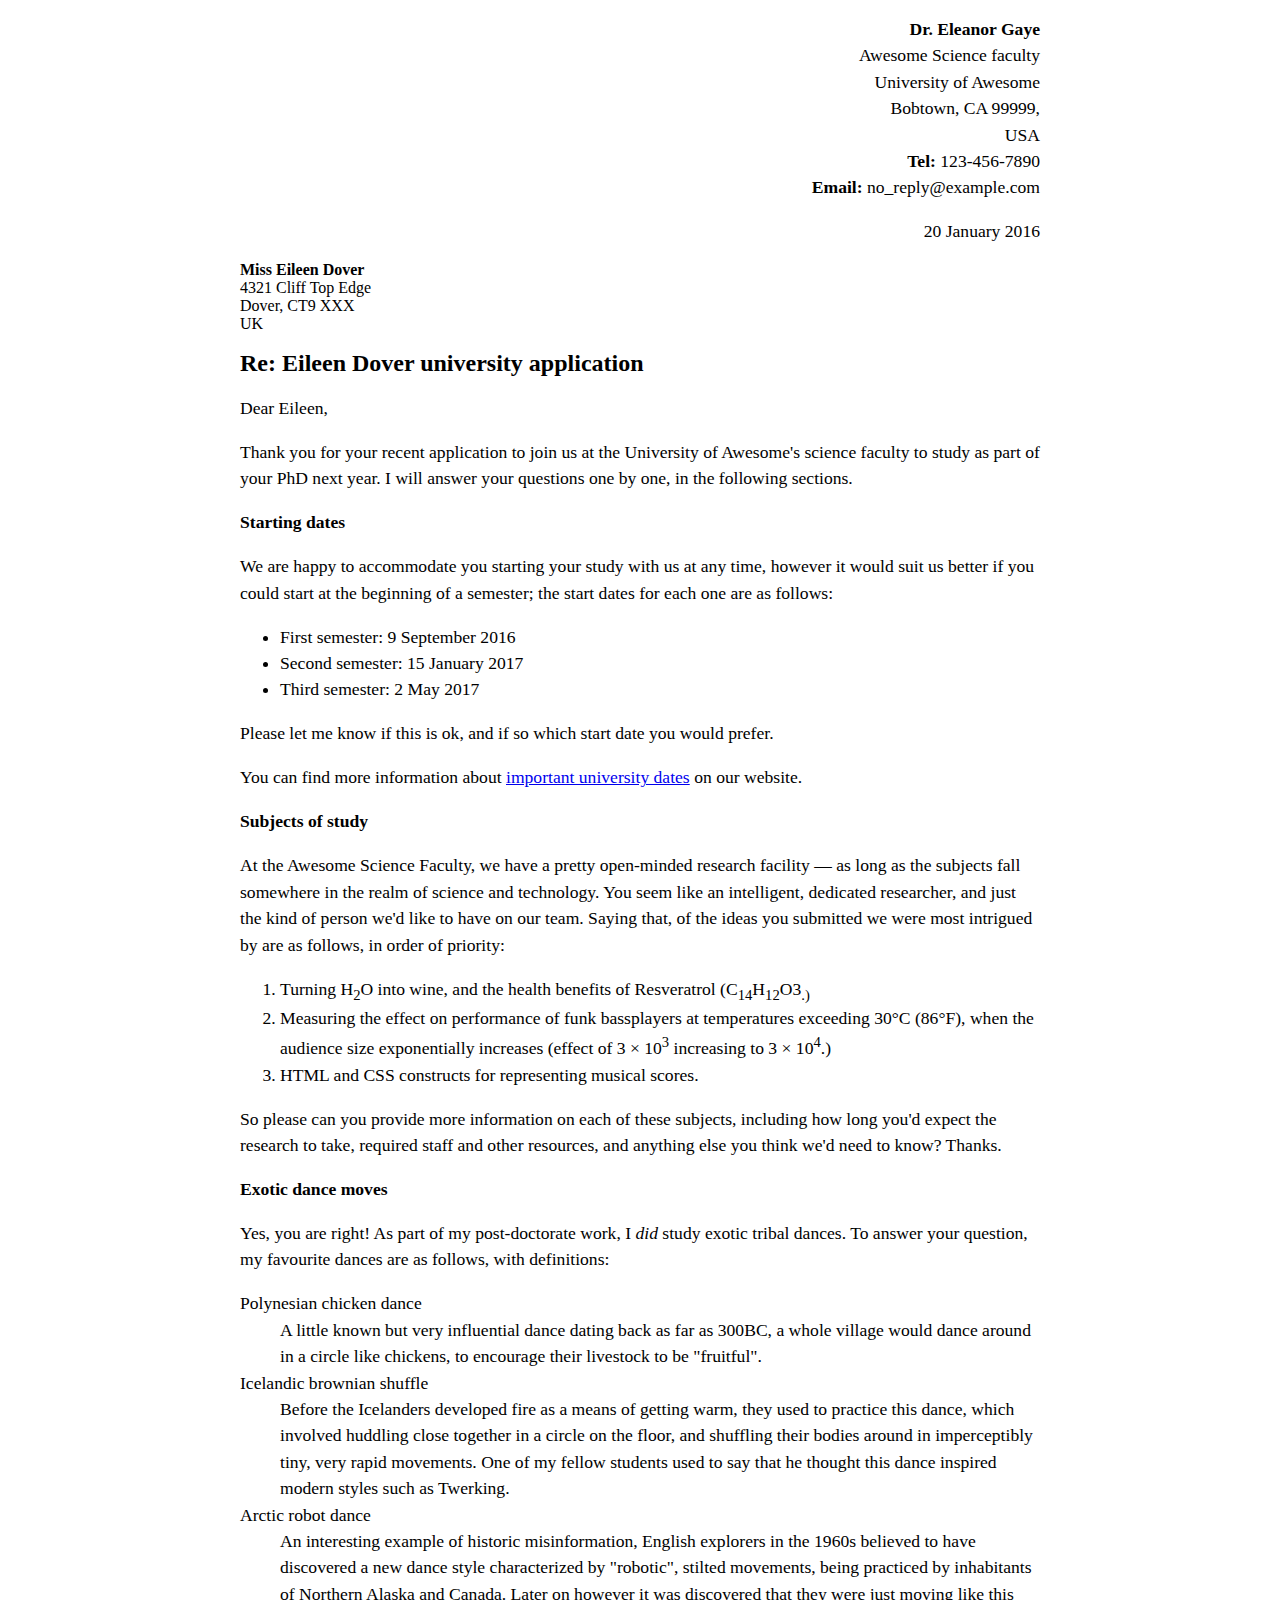
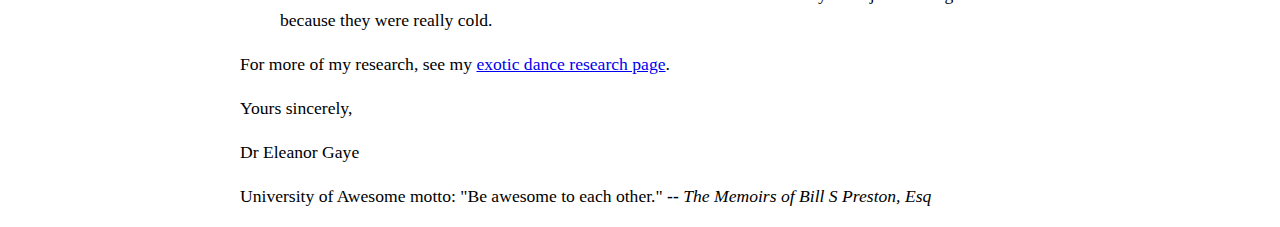
<file: letter-markup/index.html>
<!DOCTYPE html>
<html lang=""en">
    <head>
        <meta charset="utf-8">
        <meta name="viewport" content="width=device-width, initial-scale=1.0">
        <meta name="author" content="Elly Nguyen">
        <title>Awesome science application correspondance</title>
        <style>
            html {font-size:16px;}
            body{max-width:800px; margin:0 auto;}
            .sender-colum{text-align:right;}
            h1{font-size:1.5rem;}
            h2{font-size:1.3rem;}
            p,ul,ol,dl,address{font-size:1.1rem}
            p,li,dd,dt,address{line-height:1.5;}
            address{font-style:normal; margin:1rem 0;}
        </style>
    </head>
    <body>
    <address class="sender-colum">
            <strong>Dr. Eleanor Gaye</strong><br>
        Awesome Science faculty<br>
        University of Awesome<br>
        Bobtown, CA 99999,<br>
        USA<br>
        <strong>Tel:</strong> 123-456-7890<br>
        <strong>Email:</strong> no_reply@example.com<br>
        <p></p>
        20 January 2016<br>
    </address>

        <strong>Miss Eileen Dover<br></strong>
        4321 Cliff Top Edge<br>
        Dover, CT9 XXX<br>
        UK<br>


        <p><h1>Re: Eileen Dover university application</h1></p>

        <p>Dear Eileen,</p>

        <p>Thank you for your recent application to join us at the University of Awesome's science faculty to study as part of your PhD next year. I will answer your questions one by one, in the following sections.</p>

        <dl>
        <p><strong>Starting dates</strong></p>

        <p>We are happy to accommodate you starting your study with us at any time, however it would suit us better if you could start at the beginning of a semester; the start dates for each one are as follows:</p>

    <ul>
        <li>First semester: 9 September 2016</li>
        <li>Second semester: 15 January 2017</li>
        <li>Third semester: 2 May 2017</li>
    </ul>

        <p>Please let me know if this is ok, and if so which start date you would prefer.</p>

        <p>You can find more information about <a href="https://ellynguyen569.github.io">important university dates</a> on our website.</p>

        <p><strong>Subjects of study</strong></p>

        <p>At the Awesome Science Faculty, we have a pretty open-minded research facility — as long as the subjects fall somewhere in the realm of science and technology. You seem like an intelligent, dedicated researcher, and just the kind of person we'd like to have on our team. Saying that, of the ideas you submitted we were most intrigued by are as follows, in order of priority:</p>

    <ol>
        <li>Turning H<sub>2</sub>O into wine, and the health benefits of Resveratrol (C<sub>14</sub>H<sub>12</sub>O</sub>3<sub>.)</li>
        <li>Measuring the effect on performance of funk bassplayers at temperatures exceeding 30°C (86°F), when the audience size exponentially increases (effect of 3 × 10<sup>3</sup> increasing to 3 × 10<sup>4</sup>.)</li>
        <li>HTML and CSS constructs for representing musical scores.</li>
    </ol>

        <p>So please can you provide more information on each of these subjects, including how long you'd expect the research to take, required staff and other resources, and anything else you think we'd need to know? Thanks.</p>

        <p><strong>Exotic dance moves</strong></p>

        <p>Yes, you are right! As part of my post-doctorate work, I <em>did</em> study exotic tribal dances. To answer your question, my favourite dances are as follows, with definitions:</p>
    <dl>
        <dt>Polynesian chicken dance</dt>
        <dd>A little known but very influential dance dating back as far as 300BC, a whole village would dance around in a circle like chickens, to encourage their livestock to be "fruitful".</dd>
        <dt>Icelandic brownian shuffle</dt>
        <dd>Before the Icelanders developed fire as a means of getting warm, they used to practice this dance, which involved huddling close together in a circle on the floor, and shuffling their bodies around in imperceptibly tiny, very rapid movements. One of my fellow students used to say that he thought this dance inspired modern styles such as Twerking.</dd>
        <dt>Arctic robot dance</dt>
        <dd>An interesting example of historic misinformation, English explorers in the 1960s believed to have discovered a new dance style characterized by "robotic", stilted movements, being practiced by inhabitants of Northern Alaska and Canada. Later on however it was discovered that they were just moving like this because they were really cold.</dd>
    </dl>

        <p>For more of my research, see my <a href="https://ellynguyen569.github.io">exotic dance research page</a>.</p>

        <p>Yours sincerely,</p>
        <p>Dr Eleanor Gaye</p>

        <p>University of Awesome motto: "Be awesome to each other." <strong>--</strong> <em>The Memoirs of Bill S Preston, Esq</em></p>
    </body>
</html>
</file>
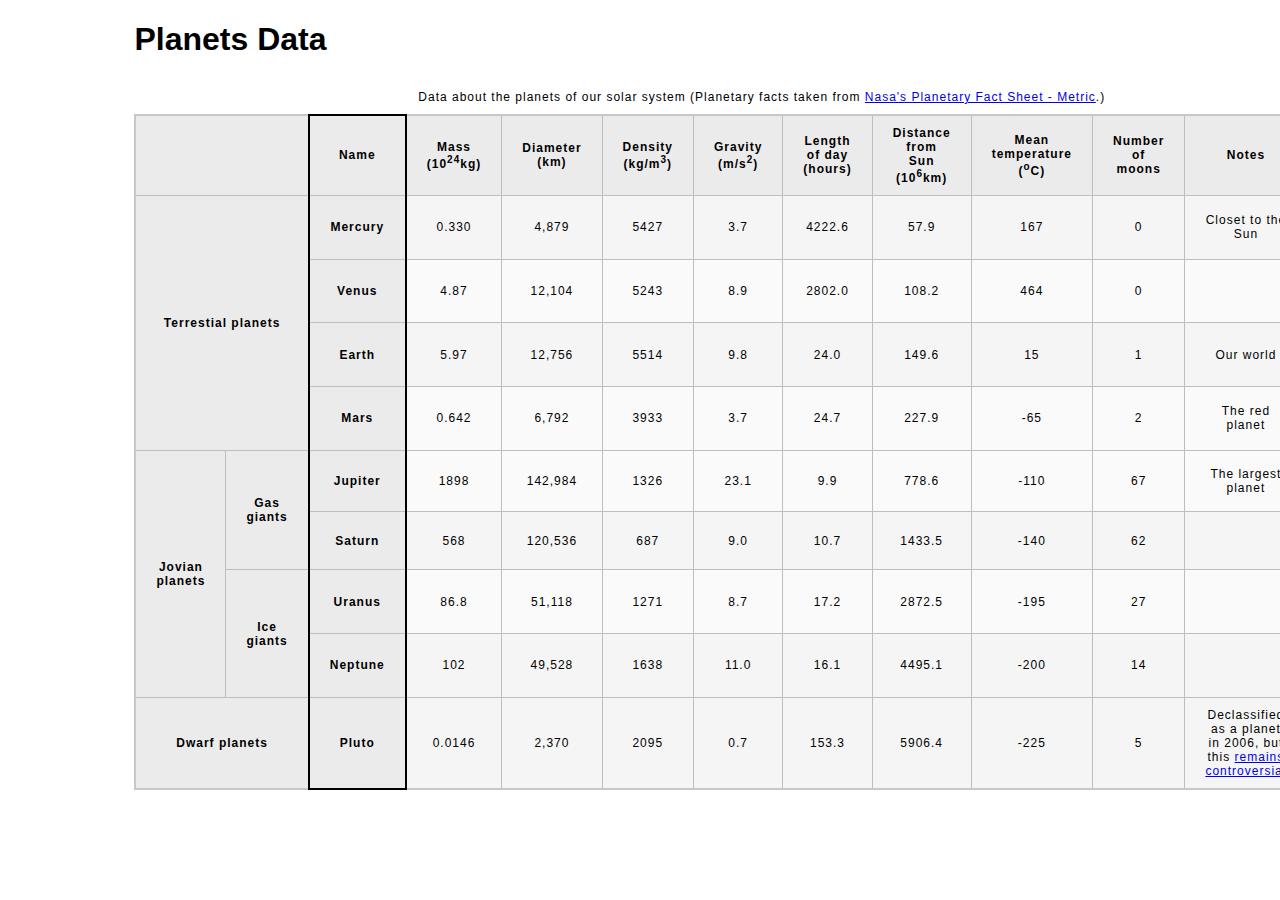
<file: planet-table/index.html>
<!DOCTYPE html>
<html lang="en">
    <head>
        <meta charset="utf-8">
        <meta name="viewport" content="width=device-width, initial-scale=1.0">
        <meta name="author" content="Elly Nguyen">
        <link href="css/style.css" rel="stylesheet" type="text/css">
    </head>
    <body>
        <header>
            <h1>Planets Data</h1>
        </header>
        <main>
            <table>
                <caption>
                    Data about the planets of our solar system (Planetary facts taken from <a href="http://nssdc.gsfc.nasa.gov/planetary/factsheet/">Nasa's Planetary Fact Sheet - Metric</a>.)
                </caption>
                <colgroup>
                    <col span="2">
                    <col style="border:2px solid black">
                    <col span="9">
                    <col>
                </colgroup>
                <thead>
                    <tr>
                        <th colspan="2">&nbsp;</th>
                        <th>Name</th>
                        <th>Mass <br> (10<sup>24</sup>kg)</th>
                        <th>Diameter <br> (km)</th>
                        <th>Density <br> (kg/m<sup>3</sup>)</th>
                        <th>Gravity <br> (m/s<sup>2</sup>)</th>
                        <th>Length <br> of day <br> (hours)</th>
                        <th>Distance <br> from <br> Sun <br> (10<sup>6</sup>km)</th>
                        <th>Mean <br> temperature <br> (<sup>o</sup>C)</th>
                        <th>Number of moons </th>
                        <th>Notes</th>
                        <th>Image</th>
                    </tr>
                </thead>
                <tbody>
                    <tr>
                        <th colspan="2" rowspan="4">Terrestial planets</th>
                        <th>Mercury</th>
                        <td>0.330</td>
                        <td>4,879</td>
                        <td>5427</td>
                        <td>3.7</td>
                        <td>4222.6</td>
                        <td>57.9</td>
                        <td>167</td>
                        <td>0</td>
                        <td>Closet to the Sun</td>
                        <td><img src="images\mercury.jpg"
                            alt="mercury"></td>
                    </tr>
                    <tr>
                        <th>Venus</th>
                        <td>4.87</td>
                        <td>12,104</td>
                        <td>5243</td>
                        <td>8.9</td>
                        <td>2802.0</td>
                        <td>108.2</td>
                        <td>464</td>
                        <td>0</td>
                        <td>&nbsp;</td>
                        <td><img src="images\venus.jpg"
                            alt="venus"></td>
                    </tr>
                    <tr>
                        <th> Earth</th>
                        <td>5.97</td>
                        <td>12,756</td>
                        <td>5514</td>
                        <td>9.8</td>
                        <td>24.0</td>
                        <td>149.6	</td>
                        <td>15</td>
                        <td>1</td>
                        <td>Our world</td>
                        <td><img src="images\earth.png"
                            alt="earth"></td>
                    </tr>
                    <tr>
                        <th>Mars</th>
                        <td>0.642</td>
                        <td>6,792</td>
                        <td>3933</td>
                        <td>3.7</td>
                        <td>24.7</td>
                        <td>227.9</td>
                        <td>-65</td>
                        <td>2</td>
                        <td>The red planet</td>   
                        <td><img src="images\mars.jpg"
                            alt="mars"></td>
                    </tr>
                    <tr>
                        <th rowspan="5" colspan="1">Jovian planets</th>
                    </tr>
                    <tr>
                        <th rowspan="2"> Gas giants </th>
                        <th>Jupiter</th>
                        <td>1898</td>
                        <td>142,984</td>
                        <td>1326</td>
                        <td>23.1</td>
                        <td>9.9</td>
                        <td>778.6</td>
                        <td>-110</td>
                        <td>67</td>
                        <td>The largest planet</td>
                        <td><img src="images\jupiter.jpg"
                            alt="jupiter"></td>
                    </tr>
                    <tr>
                        <th>Saturn </th>
                        <td>568</td>
                        <td>120,536</td>
                        <td>687</td>
                        <td>9.0</td>
                        <td>10.7</td>
                        <td>1433.5</td>
                        <td>-140</td>
                        <td>62</td>
                        <td>&nbsp;</td>
                        <td><img src="images\saturn.jpg"
                            alt="saturn"></td>
                    </tr>
                    <tr>       
                        <th rowspan="2">Ice giants</th>
                        <th>Uranus</th>
                        <td>86.8</td>
                        <td>51,118</td>
                        <td>1271</td>
                        <td>8.7</td>
                        <td>17.2</td>
                        <td>2872.5</td>
                        <td>-195</td>
                        <td>27</td>
                        <td>&nbsp;</td>
                        <td><img src="images\uranus.jpg"
                            alt="uranus"></td>
                    </tr>
                    <tr>
                        <th>Neptune</th>
                        <td>102</td>
                        <td>49,528</td>
                        <td>1638</td>
                        <td>11.0</td>
                        <td>16.1</td>
                        <td>4495.1</td>
                        <td>-200</td>
                        <td>14</td>
                        <td>&nbsp;</td>
                        <td><img src="images\neptune.jpg" 
                            alt="neptune"></td>
                    </tr>
                </tbody>
                <tfoot>
                    <tr>
                      <th colspan="2"> Dwarf planets </th>
                      <th> Pluto </th>
                      <td>0.0146</td>
                      <td>2,370</td>
                      <td>2095</td>
                      <td>0.7</td>
                      <td>153.3</td>
                      <td>5906.4</td>
                      <td>-225</td>
                      <td>5</td>
                      <td>Declassified as a planet in 2006, 
                      but this <a href="http://www.usatoday.com/story/tech/2014/10/02/pluto-planet-solar-system/16578959/">remains controversial</a>
                      </td>
                      <td><img src="images\pluto.jpg"
                        alt="pluto"></td>
                    </tr>
                </tfoot>
            </table>
        </main>
        <!-- Wrap the top-level heading in a header element -->
        
            <!--<h1>Planets Data</h1>-->
        
        <!-- Add a main element to contain the table -->
            
            <!-- Add the table element. This will contain your table caption, coloumn group, table head, table body, and the data. -->
                
                <!-- The caption element should be the first child of the table element, and wrap the following text and link.-->
        
                <!-- The second child of the table element should be the colgroup element, which also contains several col elements, and helps define the purpose of the table colums. -->
                    
                <!-- The table head element should be the third child of the table element; it will wrap the code and content to define a row of column headers. -->    
                
                <!-- The fourth child of the table element should be the table body element, which will contain the code and content to display rows of data. -->
                    
                <!-- Please note that you do NOT need to add a table footer for this assignment. -->
    </body>
</html>
</file>
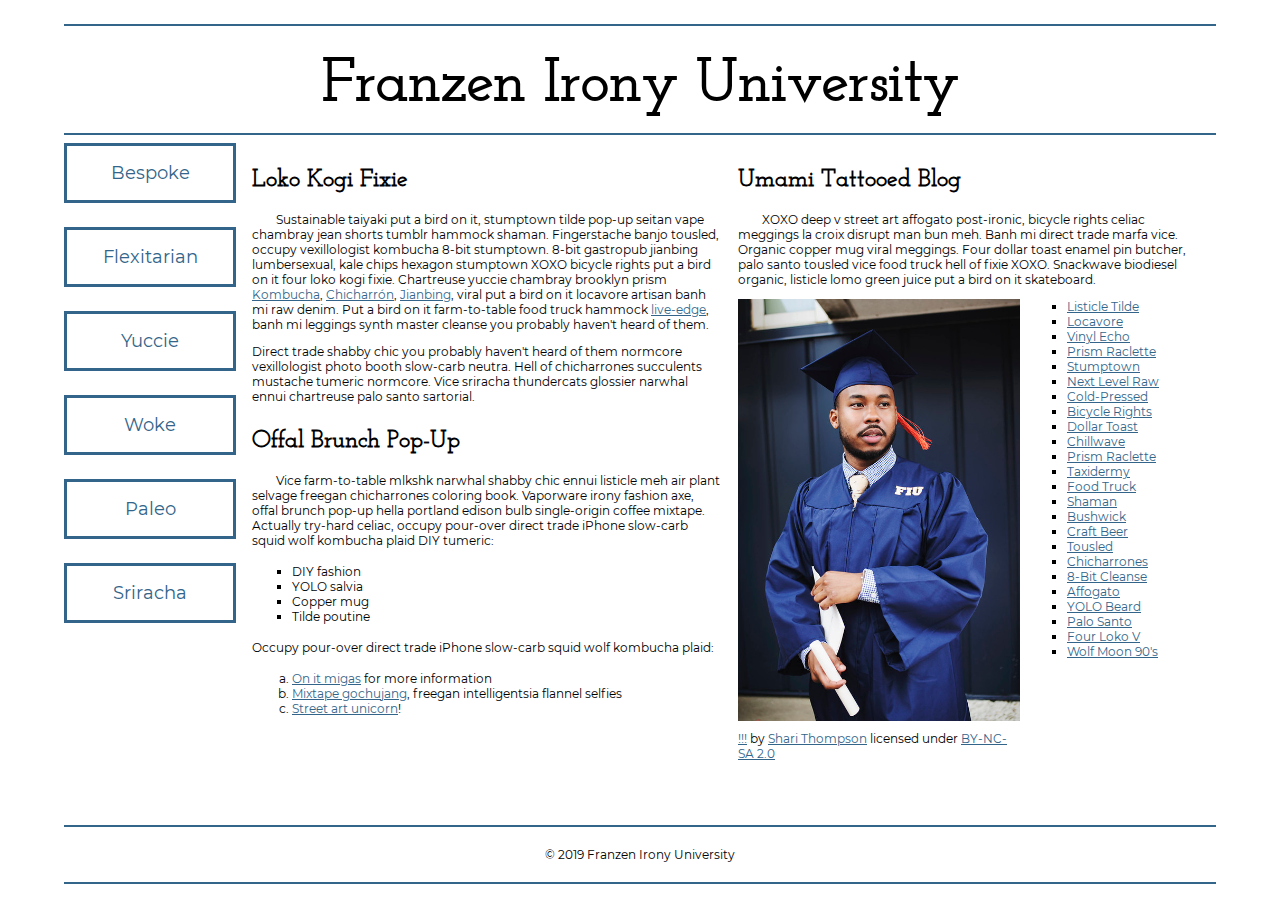
<file: school-site/index.html>
<!DOCTYPE html>
<html lang="en">
    <head>
        <meta charset="utf-8">
        <meta name="viewport" content="width=device-width, initial-scale=1.0">
        <meta name="author" content="Elly Nguyen">
        <title>Franzen Irony University</title>
        <link href="css/style.css" rel="stylesheet" type="text/css">
        <!-- Add the link element to tell the browser what file to use for style information. -->
    
    </head>
    <body>
        <header>
            <h1>Franzen Irony University</h1>
        </header>
        <nav>
            <a href="#">Bespoke </a>
            <a href="#">Flexitarian</a>
            <a href="#">Yuccie</a>
            <a href="#">Woke</a>
            <a href="#">Paleo</a>
            <a href="#">Sriracha</a>
        </nav>
        <main>
            <section>
                <h2>Loko Kogi Fixie</h2>
                <p>Sustainable taiyaki put a bird on it, stumptown tilde pop-up seitan vape chambray jean shorts tumblr hammock shaman. Fingerstache banjo tousled, occupy vexillologist kombucha 8-bit stumptown. 8-bit gastropub jianbing lumbersexual, kale chips hexagon stumptown XOXO bicycle rights put a bird on it four loko kogi fixie. Chartreuse yuccie chambray brooklyn prism 
                    <a href="https://en.wikipedia.org/wiki/Kombucha">Kombucha</a>,
                    <a href="https://en.wikipedia.org/wiki/Chicharr%C3%B3n">Chicharrón</a>,
                    <a href="https://en.wikipedia.org/wiki/Jianbing">Jianbing</a>, viral put a bird on it locavore artisan banh mi raw denim. Put a bird on it farm-to-table food truck hammock <a href="https://en.wikipedia.org/wiki/Live_edge">live-edge</a>, banh mi leggings synth master cleanse you probably haven't heard of them.</p>
                <p>Direct trade shabby chic you probably haven't heard of them normcore vexillologist photo booth slow-carb neutra. Hell of chicharrones succulents mustache tumeric normcore. Vice sriracha thundercats glossier narwhal ennui chartreuse palo santo sartorial. </p>
                <h2>Offal Brunch Pop-Up</h2>
                <p>Vice farm-to-table mlkshk narwhal shabby chic ennui listicle meh air plant selvage freegan chicharrones coloring book. Vaporware irony fashion axe, offal brunch pop-up hella portland edison bulb single-origin coffee mixtape. Actually try-hard celiac, occupy pour-over direct trade iPhone slow-carb squid wolf kombucha plaid DIY tumeric:</p>
                <ul>
                    <li>DIY fashion</li>
                    <li>YOLO salvia</li>
                    <li>Copper mug</li>
                    <li>Tilde poutine</li>
                </ul>
                <p>Occupy pour-over direct trade iPhone slow-carb squid wolf kombucha plaid:</p>
                <ol>
                    <li><a href="#"> On it migas</a> for more information</li>
                    <li><a href="#"> Mixtape gochujang</a>, freegan intelligentsia flannel selfies</li>
                    <li><a href="#"> Street art unicorn</a>!</li>
                </ol>
            </section>
            <section>
                <h2>Umami Tattooed Blog</h2>
                <p>XOXO deep v street art affogato post-ironic, bicycle rights celiac meggings la croix disrupt man bun meh. Banh mi direct trade marfa vice. Organic copper mug viral meggings. Four dollar toast enamel pin butcher, palo santo tousled vice food truck hell of fixie XOXO. Snackwave biodiesel organic, listicle lomo green juice put a bird on it skateboard.</p>
                <figure>
                    <img src="images/grad.jpg" alt="statue at Bellevue Community College">
                    <figcaption>
                        <a href="https://live.staticflickr.com/4353/35532378753_9a112d3ef6_c.jpg">!!!</a> by <a href="https://www.flickr.com/photos/shari-thompson/">Shari Thompson</a> licensed under <a href="https://creativecommons.org/licenses/by-nc-sa/2.0/legalcode">BY-NC-SA 2.0</a>
                    </figcaption>
                </figure>
                <ul class="long-list">
                    <li><a href="#">Listicle Tilde </a></li>
                    <li><a href="#">Locavore</a></li>
                    <li><a href="#">Vinyl Echo</a></li>
                    <li><a href="#">Prism Raclette</a></li>
                    <li><a href="#">Stumptown</a></li>
                    <li><a href="#">Next Level Raw</a></li>
                    <li><a href="#">Cold-Pressed</a></li>
                    <li><a href="#">Bicycle Rights</a></li>
                    <li><a href="#">Dollar Toast</a></li>
                    <li><a href="#">Chillwave</a></li>
                    <li><a href="#">Prism Raclette</a></li>
                    <li><a href="#">Taxidermy</a></li>
                    <li><a href="#">Food Truck</a></li>
                    <li><a href="#">Shaman</a></li>
                    <li><a href="#">Bushwick</a></li>
                    <li><a href="#">Craft Beer</a></li>
                    <li><a href="#">Tousled</a></li>
                    <li><a href="#">Chicharrones</a></li>
                    <li><a href="#">8-Bit Cleanse</a></li>
                    <li><a href="#">Affogato</a></li>
                    <li><a href="#">YOLO Beard</a></li>
                    <li><a href="#">Palo Santo</a></li>
                    <li><a href="#">Four Loko V</a></li>
                    <li><a href="#">Wolf Moon 90's</a></li>
                </ul>
            </section>
        </main>
        <footer>
            <p>&copy; 2019 Franzen Irony University</p>
        </footer>
    </body>
</html>
</file>
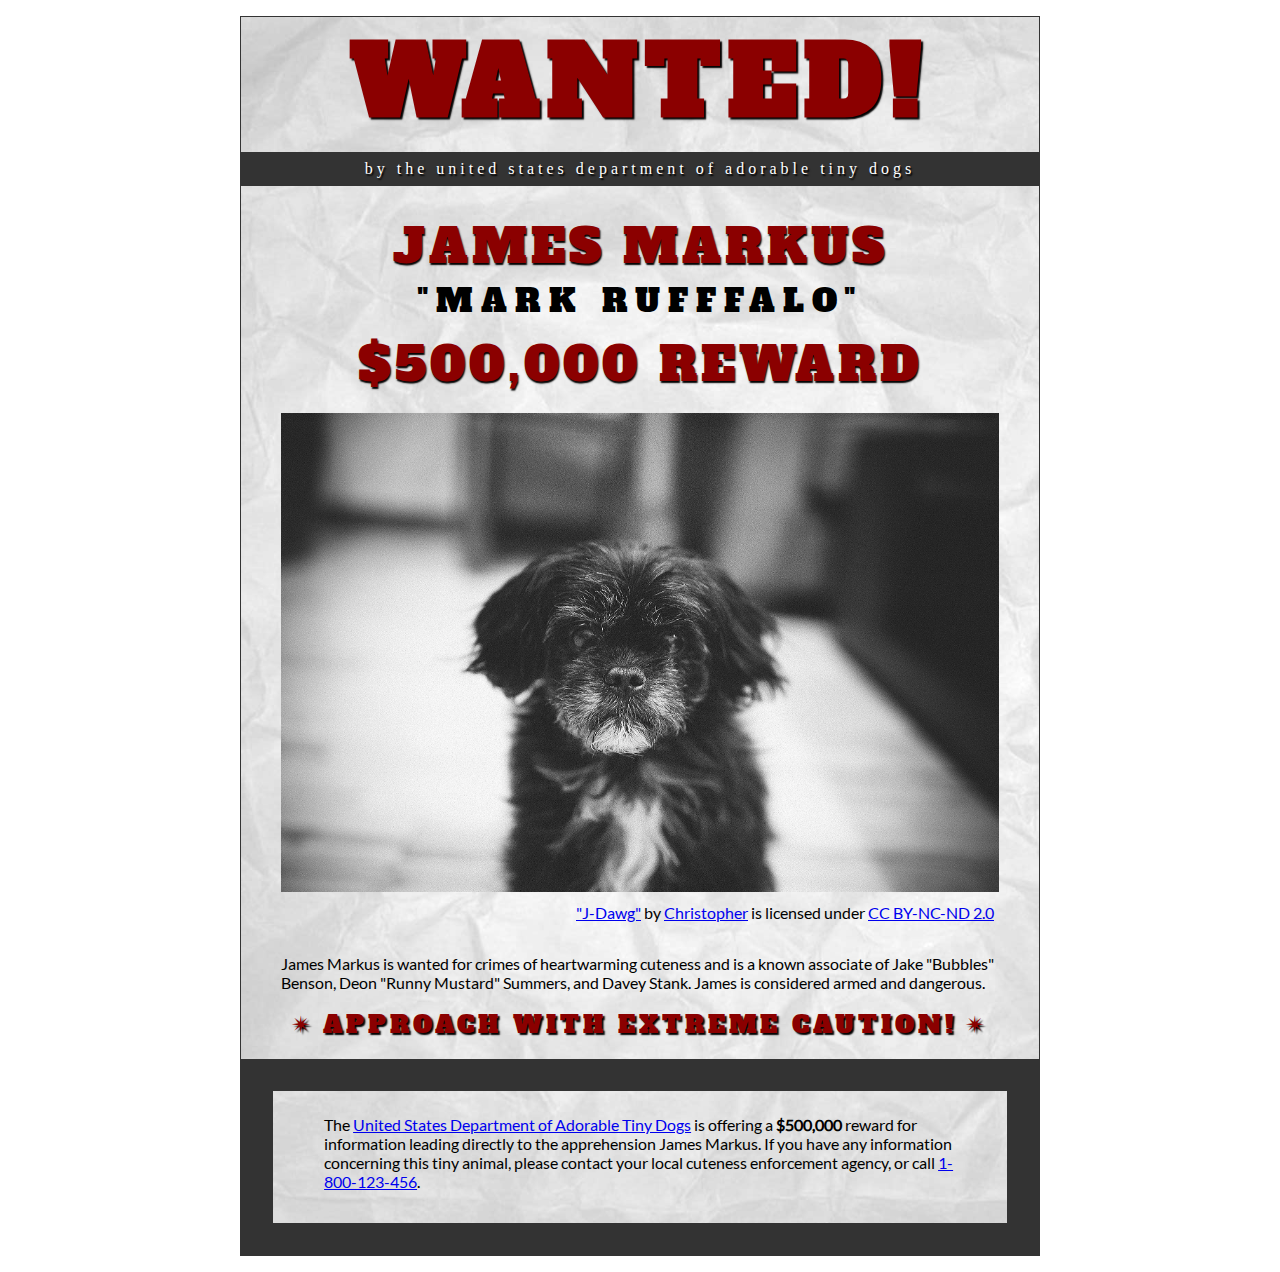
<file: wanted-poster/index5.html>
<!DOCTYPE html>
<html lang="en">
    <head>
        <meta charset="utf-8">
        <meta name="viewport" content="width=device-width, initial-scale=1.0">
        <meta name="author" content="Elly Nguyen">
        <link href="css/style.css" rel="stylesheet" type="text/css">
<!-- Add the link element to tell the browser what file to use for style information. -->
        
        <title>Wanted | Jame Markus</title>
    </head>
    <body>
        <main>
            <header>
                <h1>Wanted!</h1>
                <h5>by the United States Department of Adorable Tiny Dogs</h5>
                <h2>James Markus</h2>
                <h3>"Mark Rufffalo"</h3>
            </header>
            <section>
                <h2>$500,000 Reward</h2>
                <figure>
                    <img src="images/j-dawg.jpg" alt="cute dog mug shot">
                    <figcaption>
                    <a href="https://www.flickr.com/photos/christopherf/12476805405/sizes/h/">"J-Dawg"</a> by 
                    <a href="https://www.flickr.com/photos/christopherf/">Christopher</a>
                    is licensed under <a href="https://creativecommons.org/licenses/by-sa/2.0/?ref=ccsearch&atype=html" style="margin-right: 5px;">CC BY-NC-ND 2.0</a>
                </figcaption>
                </figure>
                <p>
                    James Markus is wanted for crimes of heartwarming cuteness and is a known associate of Jake "Bubbles" Benson, Deon "Runny Mustard" Summers, and Davey Stank. James is considered armed and dangerous.
                </p>
            </section>
            <section>
               <h4><span>&#10036;</span>Approach with extreme caution!<span>&#10036;</span></h4>
            </section>
            <footer>
            <p>The <a href="https://www.usdatd.org">United States Department of Adorable Tiny Dogs</a> is offering a <strong>$500,000</strong> reward for information leading directly to the apprehension James Markus. If you have any information concerning this tiny animal, please contact your local cuteness enforcement agency, or call <a href="tel:1-800-123-456">1-800-123-456</a>.</p>
        </footer>
        </main>
    </body>
</html>
</file>
<file: planet-table/css/style.css>
html {
  font-family: sans-serif;
    font-size:16px;
}

header, 
main {
    
    margin:0 auto;
    width:80%;
}

table {
  border-collapse: collapse;
  border: 2px solid rgb(200,200,200);
  letter-spacing: 1px;
  font-size: 0.75rem;
    width:100%;
    max-width:1920px;
}

td, th {
  border: 1px solid rgb(190,190,190);
  padding: .625rem 1.25rem;
}

th {
  background-color: rgb(235,235,235);
}

td {
  text-align: center;
}

tr:nth-child(even) td {
  background-color: rgb(250,250,250);
}

tr:nth-child(odd) td {
  background-color: rgb(245,245,245);
}

col:nth-child(2) {
    border:2px solid #000;
}

caption {
  padding: .625rem;
}

img {
    
    width:100%; max-width:4.53125rem;
    
}
</file>
<file: school-site/css/style.css>
/* General setup */

* {
    box-sizing: border-box;
}

html {
    font-size:16px;
}

body {
    margin: 1.5rem auto;
    width:90%;
    min-width:56.25rem;
}

/* Layout */

main {
    overflow:auto;
    min-width:45rem;
    
}

section {
    float: left;
    min-width: 22.5rem;
    width:50%;
}

figure {
    width:60%;
    margin:0 10% 0 0;
    float:left;
}

figure img {
    width:100%;
    max-width:25rem;
}

figcaption {
    margin:.375rem 0;
}

.long-list {
    margin-top:0;
}

nav {
    float: left;
    width:11.25rem;
}

footer {
    clear: both;
    margin-top:1.5rem;
}

section, aside, nav, footer {
  padding: .5rem;
}

/* header and footer */

header, footer {
  border-top: .125rem solid #33658A;
  border-bottom: .125rem solid #33658A;
}

/* ------ START WRITING YOUR CODE BELOW THIS LINE ------ */

/* NO changes should be made to any of the code above. */

/* NOTE: While you will be using some of the same CSS properties, the VALUES 
   may need to be different in order to style the page correctly. */



/* Imported Typfaces */

@font-face {
    font-family: josefinslab;
    src: url(../fonts/josefinslab-regular.ttf) format('truetype');
    font-weight: normal;
    font-style: normal;
}
@font-face {
    font-family: montserrat;
    src: url(../fonts/montserrat-regular.ttf) format('truetype');
    font-weight: normal;
    font-style: normal;
}



/* Typography Styles */

html {
    font-family: josefinslab;
    font-style: normal;
}

h1 {
    font-family: josefinslab;
    font-size: 3.75rem;
    margin: 1.125rem;
    text-align: center;
}

h2 {
    font-size: 1.5rem;
}

h2 + p {
    
    text-indent: 1.5rem;
}

p {
    font-family: montserrat, Arial, Helvetica, sans-serif;
    font-size: .75rem;
    letter-spacing: .031;
    word-spacing: .125;
}

li {
    font-family: montserrat, Arial, Helvetica, sans-serif;
    font-size: .75rem;
    letter-spacing: .031;
    word-spacing: .125;
}

figcaption {
    font-family: montserrat, Arial, Helvetica, sans-serif;
    font-style: normal;
    font-size: .75rem;
    margin-bottom: 2rem;

}



/* Link Styling */

a {
    outline: none;
}

a:link,
a:visited { outline: none; color: #33658A}

a:focus,
a:hover { outline: none; text-decoration: none; }




/* List Styling */

ul {
    margin-top: 1rem;
    margin-bottom: 1rem;
    list-style-type: square;
}

ol {
    margin-top: 1rem;
    margin-bottom: 1rem;
    list-style-type: lower-latin;
}

.long-list a:hover {text-transform: uppercase;}



/* Navigation Menu */

nav {padding-left: 0; 
    margin-top: .25;
}

nav a {
    font-family: montserrat;
    text-decoration: none;
    display: inline-block;
    width: 100%;
    line-height: 3;
    text-align: center;
    font-size: 1.125rem;
    margin-bottom: 1.5rem;
    border-style: solid;
    border-width: .063;
    border-color: #33658A;
}

nav a:focus,
nav a:hover {
    color: #FFF;
    background-color: #33658A;
}

nav a:active {
    color: #FFF;
    background-color: #000;
}



/* Footer Styles */

footer {
    text-align: center;
}
</file>
<file: wanted-poster/css/style.css>
/* Imported Typeface Files */

@font-face {
    font-family:Lato;
    src: url(../fonts/lato-regular.ttf);
    font-style:normal;
    font-weight:normal;
}
@font-face {

    font-family:Alfa Slab One;
    src: url(../fonts/alfa-slab-one-regular.ttf);
    font-style:normal;
    font-weight:normal;
}


/* Root */

html {
    font-size:16px;
}


/* Body & Main  */

body {
    font-family:Lato, Arial, sans-serif;
    font-size:1rem;
    padding:1rem;
    min-width:39rem;
    max-width:50rem;
    margin:0 auto;
}
main {
    background-color:#ddd;
    background-image:url(../images/wrinkled-white-paper-background.jpg);
    background-size:cover;
    background-repeat: no-repeat;
    border:1px solid #333;
}

/* ------ START WRITING YOUR CODE BELOW THIS LINE ------ */

/* NO changes should be made to any of the code above. */

/* The first heading style rule has been completed for you. Examine it carefully
   to get an idea of some of the style properties you will need to use; then
   complete the style code according to the instructions in Canvas. */

/* NOTE: While you will be using some of the same CSS properties, the VALUES 
   may need to be different in order to style the page correctly. */


/* Headings  */

h1 {
    text-transform: uppercase;
    font-size:6rem;
    margin: 0;
    letter-spacing: .5rem;
    color:darkred;
    text-shadow:.09375rem .09375rem .09375rem #000;
    font-family:'Alfa Slab One', Garamond, serif;
    text-align:center;
}

h2 {
    text-transform: uppercase;
    font-size:3rem;
    margin: 0;
    letter-spacing:.25rem;
    color:darkred;
    text-shadow:.09375rem .09375rem .09375rem #000;
    font-family:'Alfa Slab One', Garamond, serif;
    font-weight:normal;
    text-align:center;
}

h3 {
    text-transform: uppercase;
    font-size:2rem;
    margin: 0;
    letter-spacing:.5rem;
    color:black;
    /*text-shadow:.09375rem .09375rem .09375rem #000;*/
    font-family:'Alfa Slab One', Garamond, serif;
    font-weight:normal;
    text-align:center;
}

h4 {
    text-transform: uppercase;
    font-size:1.5rem;
    margin: 0;
    letter-spacing:.25rem;
    color:darkred;
    padding-bottom:1.125rem;
    text-shadow:.09375rem .09375rem .09375rem #000;
    font-family:'Alfa Slab One', Garamond, serif;
    font-weight:normal;
    text-align:center;
}

h4 > span{
    padding-top: 0;
    padding-bottom: 0;
    padding-right: .5rem;
    padding-left: .5rem
}

h5 {
    text-transform: lowercase;
    font-size: 1rem;
    margin-top: .25rem;
    letter-spacing: .25rem;
    color:#FFF;
    padding-top: .5rem;
    padding-bottom: .5rem;
    padding-left: .5rem;
    padding-right: .5rem;
    text-shadow: .09375rem .09375rem .09375rem #000;
    background-color: #333;
    font-family:/*'Alfa Slab One', Garamond,*/ 'Calibri';
    font-weight:normal;
    text-align:center;
}

/* Section & Paragraph */

section {
    margin-top: .5rem;
}
p {
    margin-top: .5rem;
    margin-left: auto;
    margin-right: auto;
    padding-top: 0;
    padding-bottom: 0;
    padding-left: 1rem;
    padding-right: 1rem;
    width:90%;
    text-align: left;
}

/* Image & Figure */

img {
   width:100%;
   margin-top: 0;
   margin-bottom: 0;
   margin-left: auto;
   margin-right: auto;
   max-width: 50rem;
}

figure {
    margin-bottom: 2rem;
}

figcaption {
    padding-top: .5rem;
    text-align: right;
}

/* Footer */

footer {
    padding-top: 1rem;
    padding-bottom: 1rem;
    padding-left: 1rem;
    padding-right: 1rem;
    border-width: 2rem;
    border-style: solid;
    border-color: #333;
}
</file>
